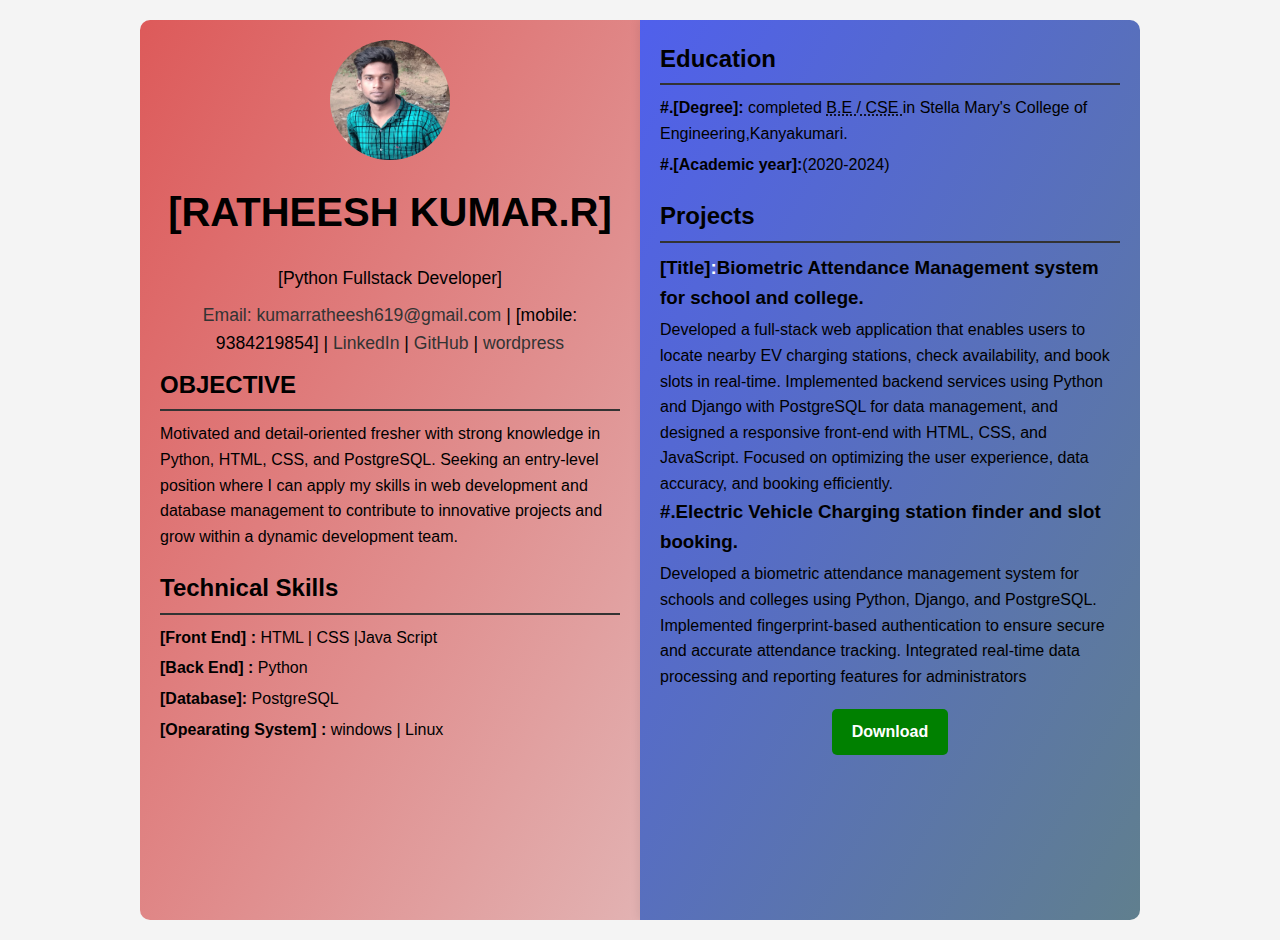
<file: index.html>
<!DOCTYPE html>
<html lang="en">
<head>
    <title>Resume - [RATHEESH]</title>
    <link rel="stylesheet" href="resume.css">
</head>
<body>
    <div class="resume">
        <div class="resume-front">
            <header>
                <img src="img.jpg" alt="[RATHEESH]" class="profile-image">
                <h1>[RATHEESH KUMAR.R]</h1>
                <p>[Python Fullstack Developer]</p>
                <p>
                    <a href="mailto:your.email@example.com">Email: kumarratheesh619@gmail.com</a> | 
                             [mobile: 9384219854] |
                    <a href="https://www.linkedin.com/in/ratheesh-kumar-r-36b6672a1/" target="_blank">LinkedIn</a> | 
                    <a href="https://github.com/" target="_blank">GitHub </a>|
                    <a href="https://ratheesh92.wordpress.com/?_gl=1*oywm8d*_gcl_au*ODYxMDY1MDY3LjE3MjEzNjc2NTA." target="_blank">wordpress</a>

                </p>
            </header>

            <section id="summary">
                <h2>OBJECTIVE</summary></h2>
                <p>Motivated and detail-oriented fresher with
                    strong knowledge in Python, HTML, CSS, and
                    PostgreSQL. Seeking an entry-level position
                    where I can apply my skills in web development
                    and database management to contribute to
                    innovative projects and grow within a dynamic
                    development team.</p>
                <div class="entry">
                    
                </div>
               
            </section>
            <section id="programming languages">
                <h2>Technical Skills</h2>
                <ul>
                    <li><strong>[Front End] : </strong> HTML | CSS |Java Script</li>
                    <li><strong>[Back End] :</strong> Python</li>
                    <li><strong>[Database]:</strong> PostgreSQL</li>
                    <li><strong>[Opearating System] :</strong> windows | Linux</li>
                 
                </ul>
            </section>
        </div>

        <div class="resume-back">
            <section id="education">
                <h2>Education</h2>
                <div class="entry">
                    <ul>
                     <li><strong>#.[Degree]:</strong> completed <abbr title="Bachelor of Engineering">B.E </abbr>/<abbr title="Computer Science and Engineering"> CSE </abbr>in Stella Mary's College of Engineering,Kanyakumari.</li>
                    <li><strong>#.[Academic year]:</strong>(2020-2024)</li></ul>
                    
                </div>
                
            </section>

            <section id="projects">
                <h2>Projects</h2>
                <div class="entry">
                   
                   <h3>[Title]<span style=color:white>:</span>Biometric Attendance Management system for school and college.</h3>
           
                        <p>Developed a full-stack web application that enables users to locate nearby EV charging stations, check availability, and book slots in real-time. Implemented backend services using Python and Django with PostgreSQL for data management, and designed a responsive front-end with HTML, CSS, and JavaScript. Focused on optimizing the user experience, data accuracy, and booking efficiently.</p>
                    <h3>#.Electric Vehicle Charging station finder and slot booking.</h3>
                        <p>Developed a biometric attendance management system for schools and colleges using Python, Django, and PostgreSQL. Implemented fingerprint-based authentication to ensure secure and accurate attendance tracking. Integrated real-time data processing and reporting features for administrators</p>
<center>
  <a href="resume.pdf" download="resume.pdf" class="download-btn">Download</a>
 </center>
    </section>
        </div>

           
    </div>
    
</body>
</html>
</file>
<file: resume.css>
* {
    margin: 0;
    padding: 0;
    box-sizing: border-box;
}

body {
    font-family: Arial, sans-serif;
    line-height: 1.6;
    background-color: #f4f4f4;
    padding: 20px;
}

.resume {
    display: flex;
    width: 100%;
    height: 100vh;
    max-width: 1000px;
    margin: 0 auto;
    border-radius: 10px;
    overflow: hidden;
}

.resume-front, .resume-back {
    width:50%;
    padding: 20px;
    background-color: #ffffff;
    box-shadow: 0 0 10px rgba(0, 0, 0, 0.1);
    position: relative;
}

.resume-front {
    background: linear-gradient(to bottom right,#dd5a5a, #e2b2b2);
}

.resume-back {
    background: linear-gradient(to bottom right, #4f5fecfe, #607f8e);
}

.profile-image {
    width: 120px;
    height: 120px;
    border-radius: 50%;
    display: block;
    margin: 0 auto 20px;
}

header {
    text-align: center;
}

header h1 {
    font-size: 2.5em;
    margin-bottom: 0.5em;
}

header p {
    font-size: 1.1em;
    margin-bottom: 0.5em;
}

header a {
    color: #333;
    text-decoration: none;
}

header a:hover {
    text-decoration: underline;
}

h2 {
    border-bottom: 2px solid #333;
    padding-bottom: 5px;
    margin-bottom: 10px;
}

.entry {
    margin-bottom: 20px;
}

.entry h3 {
    margin-bottom: 5px;
}

ul {
    list-style: none;
}

ul li {
    margin-bottom: 5px;
}


   .download-btn {
   display: inline-block;
            padding: 10px 20px;
            background-color: green;
            color: white;
            text-decoration: none;
            border-radius: 5px;
            margin-top: 20px;
            font-weight: bold;
            transition: background-color 0.3s ease;
}
        .download-btn:hover {
            background-color:red;
        }
   
}
a{
  text-decoration:None;
}
</file>
